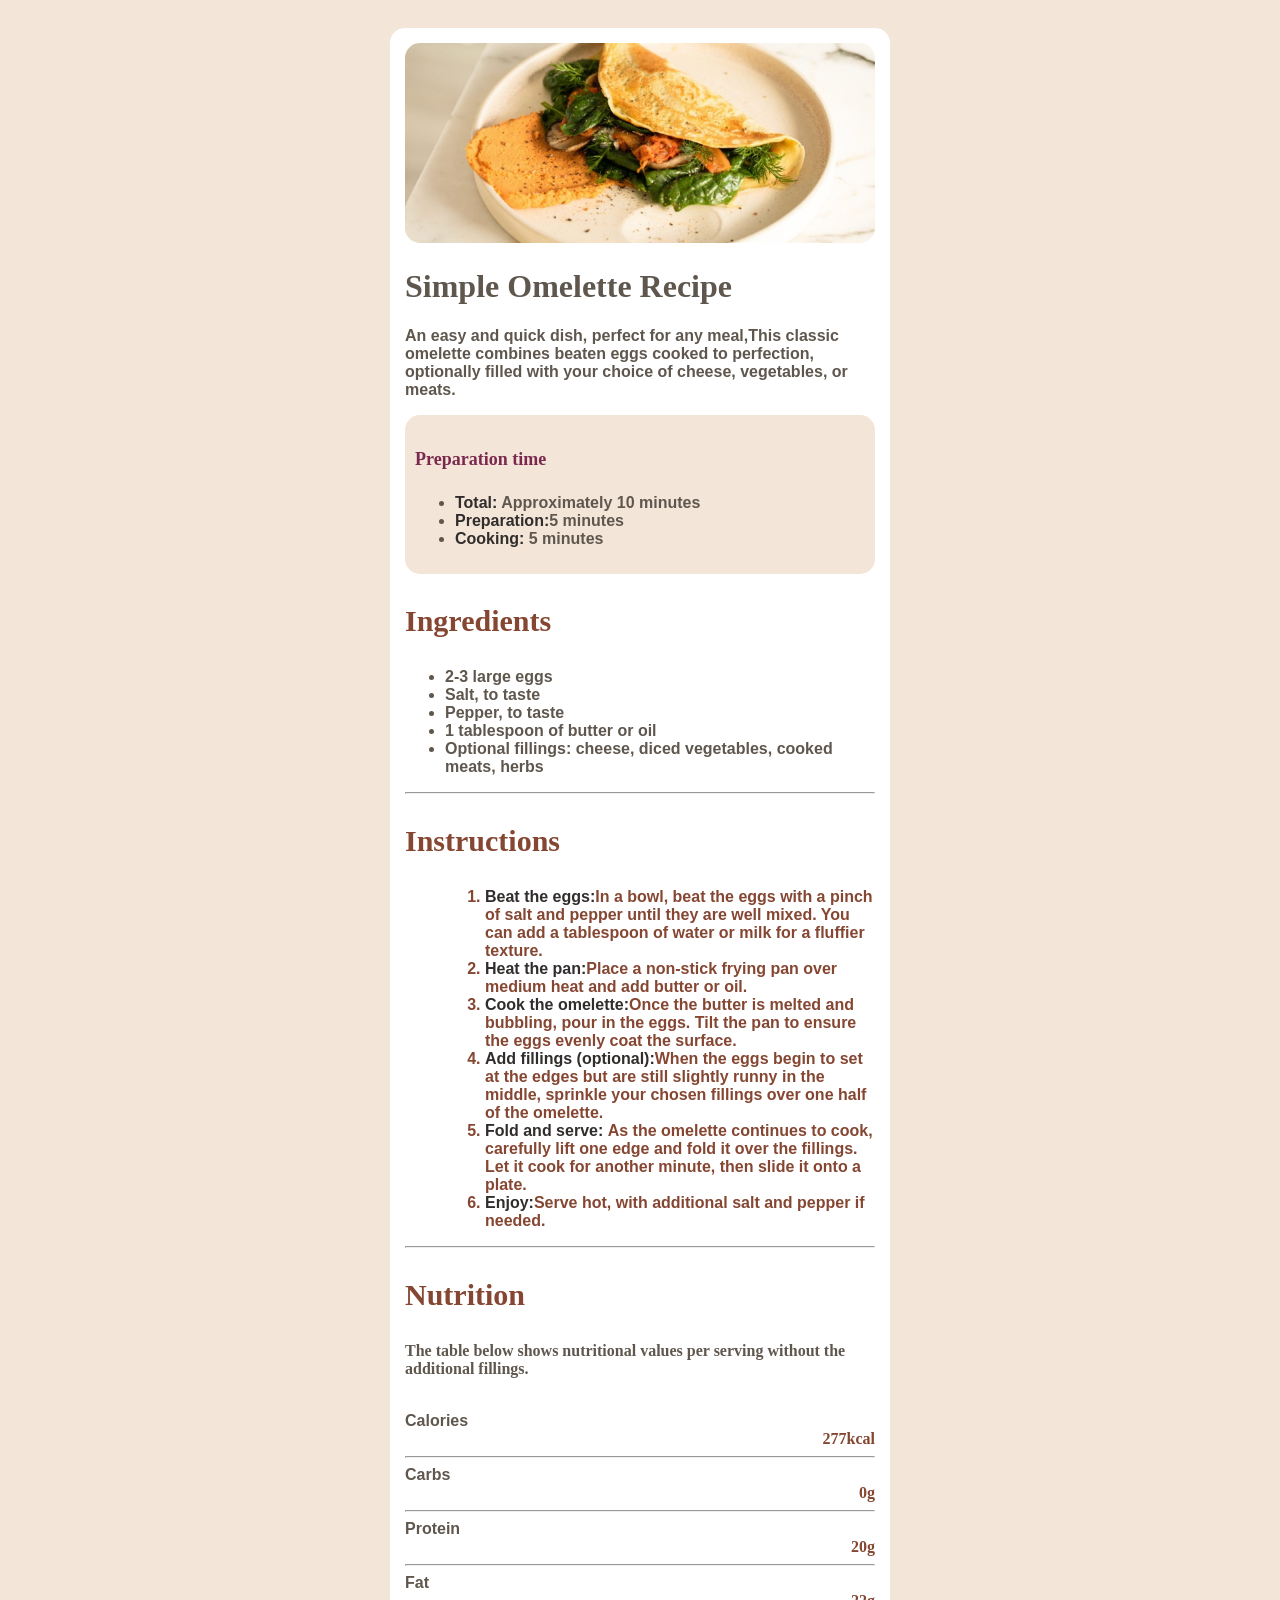
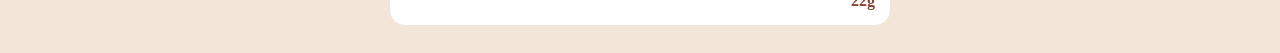
<file: index.html>
<!DOCTYPE html>
<html lang="en">
  <head>
    <title>Fronted mentor | Recipe page</title>
        <meta charset="UTF-8">
        <meta name="viewport" content="width=device-width, initial-scale=1.0">
    <link
      rel="icon"
      href="favicon-32x32.png"
      type="image/png"
/>
    <link rel="stylesheet" href="omelette.css" />
   
  </head>

  <body>
    <div class="main-div">
      <div class="div2">
        <img src="image-omelette.jpeg" class="img" />
        <h1>Simple Omelette Recipe</h1>
        <pre>An easy and quick dish, perfect for any meal,This classic omelette combines beaten eggs 
        cooked to perfection, optionally filled with your choice of cheese, vegetables, or meats.</pre>
        <section>
          <h4>Preparation time</h4>
          <ul>
            <li><b>Total:</b> Approximately 10 minutes</li>
            <li><b>Preparation:</b>5 minutes</li>
            <li><b> Cooking:</b> 5 minutes</li>
          </ul>
        </section>
        <h3>Ingredients</h3>
        <ul>
          <li>2-3 large eggs</li>
          <li>Salt, to taste</li>
          <li>Pepper, to taste</li>
          <li>1 tablespoon of butter or oil</li>
          <li>
            Optional fillings: cheese, diced vegetables, cooked meats, herbs
          </li>
        </ul>
        <hr />
        <h3>Instructions</h3>
        <pre><ul><ol>
        <li><b>Beat the eggs:</b>In a bowl, beat the eggs with a pinch of salt and pepper until they are
             well mixed. You can add a tablespoon of water or milk for a fluffier texture.</li>
        <li><b>Heat the pan:</b>Place a non-stick frying pan over medium heat and add butter or oil.</li>
        <li><b>Cook the omelette:</b>Once the butter is melted and bubbling, pour in the eggs. Tilt the 
            pan to ensure the eggs evenly coat the surface.</li>
        <li><b>Add fillings (optional):</b>When the eggs begin to set at the edges but are still slightly
             runny in the middle, sprinkle your chosen fillings over one half of the omelette.</li>
        <li><b>Fold and serve: </b> As the omelette continues to cook, carefully lift one edge and fold it
             over the fillings. Let it cook for another minute, then slide it onto a plate.</li>
        <li><b> Enjoy:</b>Serve hot, with additional salt and pepper if needed.</li>
     
    </ol></ul></pre>
        <hr />
        <h3>Nutrition</h3>
        <p>
          The table below shows nutritional values per serving without the
          additional fillings.
        </p>
        <br />
        <pre class="pre2">Calories</pre>
        <b class="p2">277kcal</b>
        <hr />
        <pre class="pre2">Carbs</pre>
        <b class="p2">0g</b>
        <hr />
        <pre class="pre2">Protein</pre>
        <b class="p2">20g</b>
        <hr />
        <pre class="pre2">Fat</pre>
        <b class="p2">22g</b>
      </div>
    </div>
  </body>
</html>
</file>
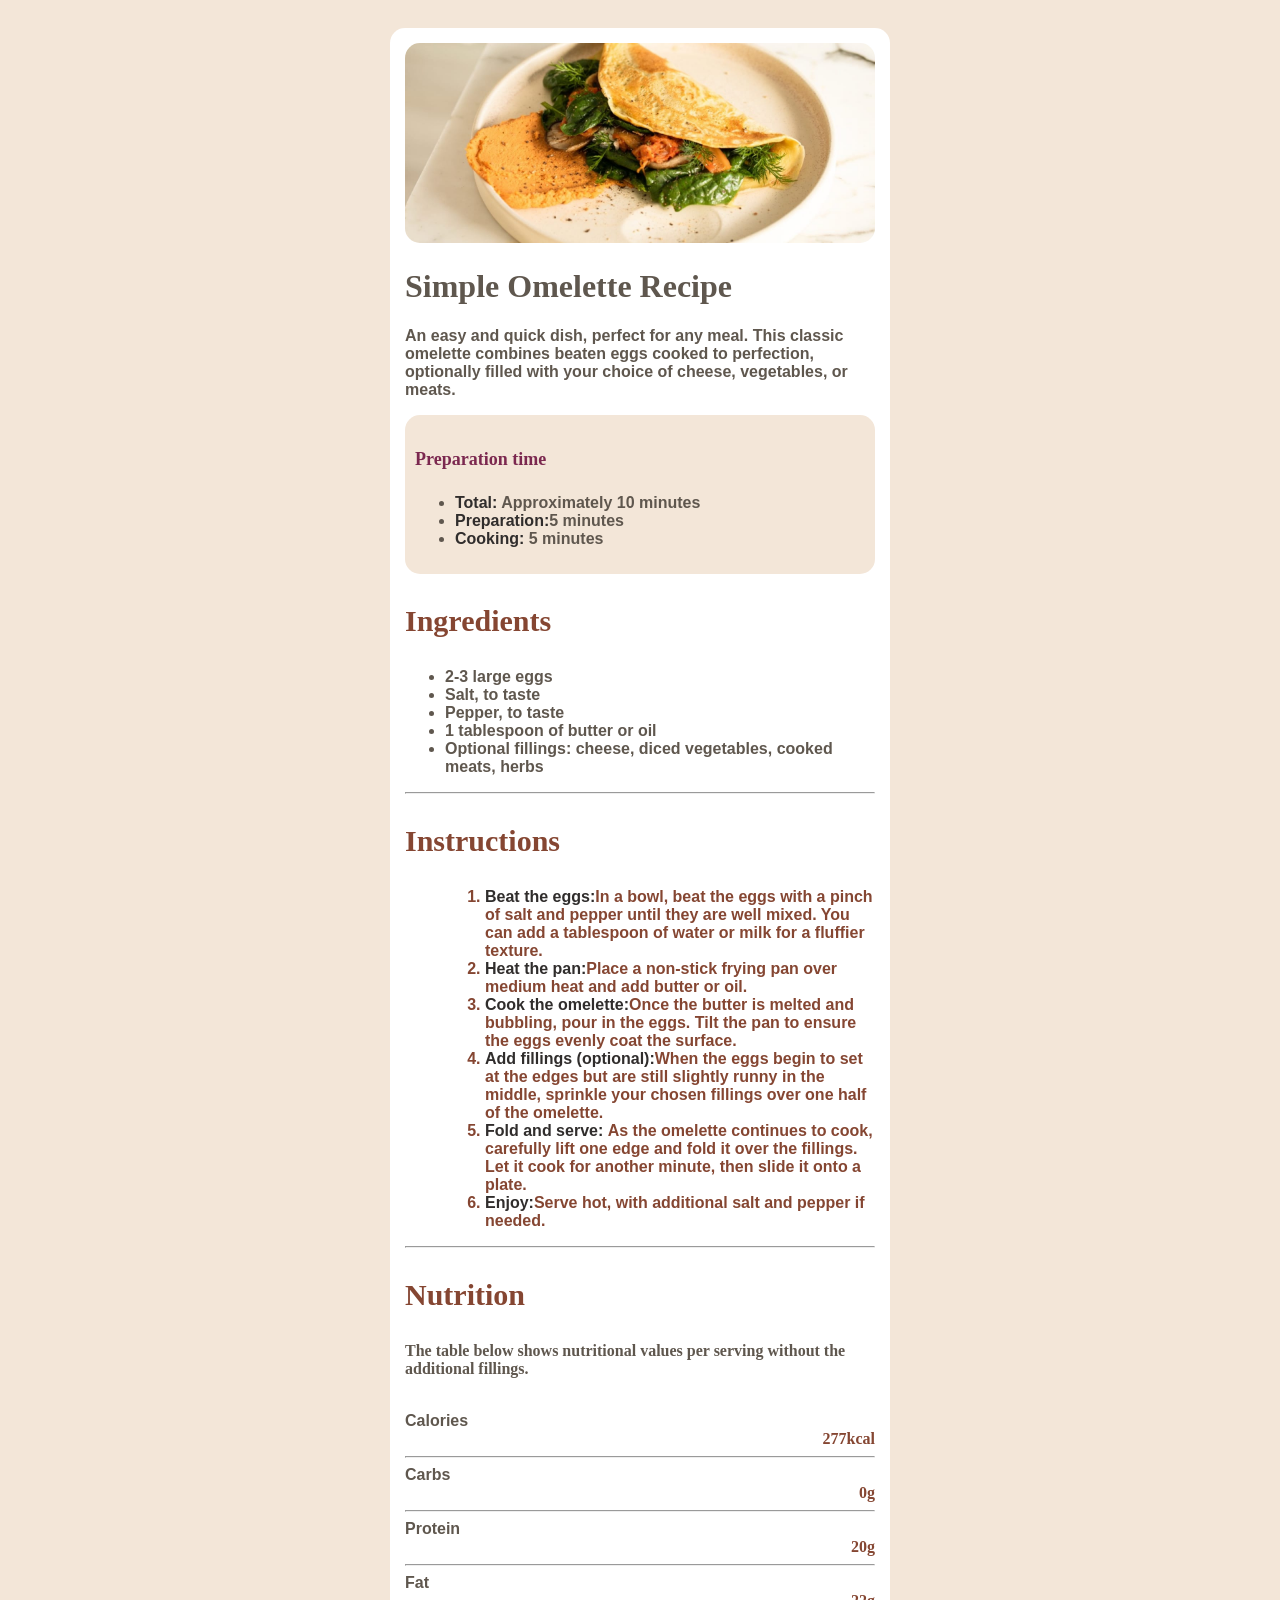
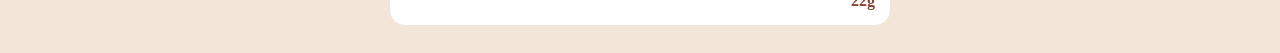
<file: inedx.html>
<!DOCTYPE html>
<html lang="en">
  <head>
    <title>Fronted mentor | Recipe page</title>
        <meta charset="UTF-8">
        <meta name="viewport" content="width=device-width, initial-scale=1.0">
    <link
      rel="icon"
      href="favicon-32x32.png"
      type="image/png"
/>
    <link rel="stylesheet" href="omelette.css" />
   
  </head>

  <body>
    <div class="main-div">
      <div class="div2">
        <img src="image-omelette.jpeg" class="img" />
        <h1>Simple Omelette Recipe</h1>
        <pre>
An easy and quick dish, perfect for any meal. This classic omelette combines beaten eggs 
        cooked to perfection, optionally filled with your choice of cheese, vegetables, or meats.</pre
        >
        <section>
          <h4>Preparation time</h4>
          <ul>
            <li><b>Total:</b> Approximately 10 minutes</li>
            <li><b>Preparation:</b>5 minutes</li>
            <li><b> Cooking:</b> 5 minutes</li>
          </ul>
        </section>
        <h3>Ingredients</h3>
        <ul>
          <li>2-3 large eggs</li>
          <li>Salt, to taste</li>
          <li>Pepper, to taste</li>
          <li>1 tablespoon of butter or oil</li>
          <li>
            Optional fillings: cheese, diced vegetables, cooked meats, herbs
          </li>
        </ul>
        <hr />
        <h3>Instructions</h3>
        <pre><ul><ol>
        <li><b>Beat the eggs:</b>In a bowl, beat the eggs with a pinch of salt and pepper until they are
             well mixed. You can add a tablespoon of water or milk for a fluffier texture.</li>
        <li><b>Heat the pan:</b>Place a non-stick frying pan over medium heat and add butter or oil.</li>
        <li><b>Cook the omelette:</b>Once the butter is melted and bubbling, pour in the eggs. Tilt the 
            pan to ensure the eggs evenly coat the surface.</li>
        <li><b>Add fillings (optional):</b>When the eggs begin to set at the edges but are still slightly
             runny in the middle, sprinkle your chosen fillings over one half of the omelette.</li>
        <li><b>Fold and serve: </b> As the omelette continues to cook, carefully lift one edge and fold it
             over the fillings. Let it cook for another minute, then slide it onto a plate.</li>
        <li><b> Enjoy:</b>Serve hot, with additional salt and pepper if needed.</li>
     
    </ol></ul></pre>
        <hr />
        <h3>Nutrition</h3>
        <p>
          The table below shows nutritional values per serving without the
          additional fillings.
        </p>
        <br />
        <pre class="pre2">Calories</pre>
        <b class="p2">277kcal</b>
        <hr />
        <pre class="pre2">Carbs</pre>
        <b class="p2">0g</b>
        <hr />
        <pre class="pre2">Protein</pre>
        <b class="p2">20g</b>
        <hr />
        <pre class="pre2">Fat</pre>
        <b class="p2">22g</b>
      </div>
    </div>
  </body>
</html>
</file>
<file: omelette.css>
body{
    background-color: hsl(30, 54%, 90%);
        display: flex;
            align-items: center;
            justify-content: center;
}
.main-div{
      font-family:'Times New Roman', Times, serif;
    font-weight: 600;
    display: flex;
    align-items: center;
    justify-content: center;
    width: 100%;
    max-width: 500px;
    height: auto;
    padding: 20px;
}
.div2{
    padding: 15px;
    background-color: white;
    color:hsl(30, 10%, 34%) ;
    border-radius: 15px;
    width: 100%;
    height: 100%;
    
}
li,pre{
    font-size: 16px;
    white-space: normal;
    text-align: left;
font-family: 'Franklin Gothic Medium', 'Arial Narrow', Arial, sans-serif;
}
.pre2{
    display: inline;
}
b{
    color:  hsl(24, 5%, 18%);

}
.p2{
    color: hsl(14, 45%, 36%);
    display: block;
    text-align: right;
}
h4{
    color:hsl(332, 51%, 32%);
    font-size: large;
}
 ol,h3{
color: hsl(14, 45%, 36%);

}
h3{
   font-size:  30px;
}
section{
    background-color: hsl(30, 54%, 90%);
    border-radius: 15px;
    padding: 10px;
}
.img{
    width: 100%;
    height:200px;
    border-radius: 15px;
}

@media (max-width:430px) {

.main-div {
        width: 100%;
        max-width: 430px;
    }

    ol{
        text-align: left;
        margin-left: -40px;
    }

}
</file>
